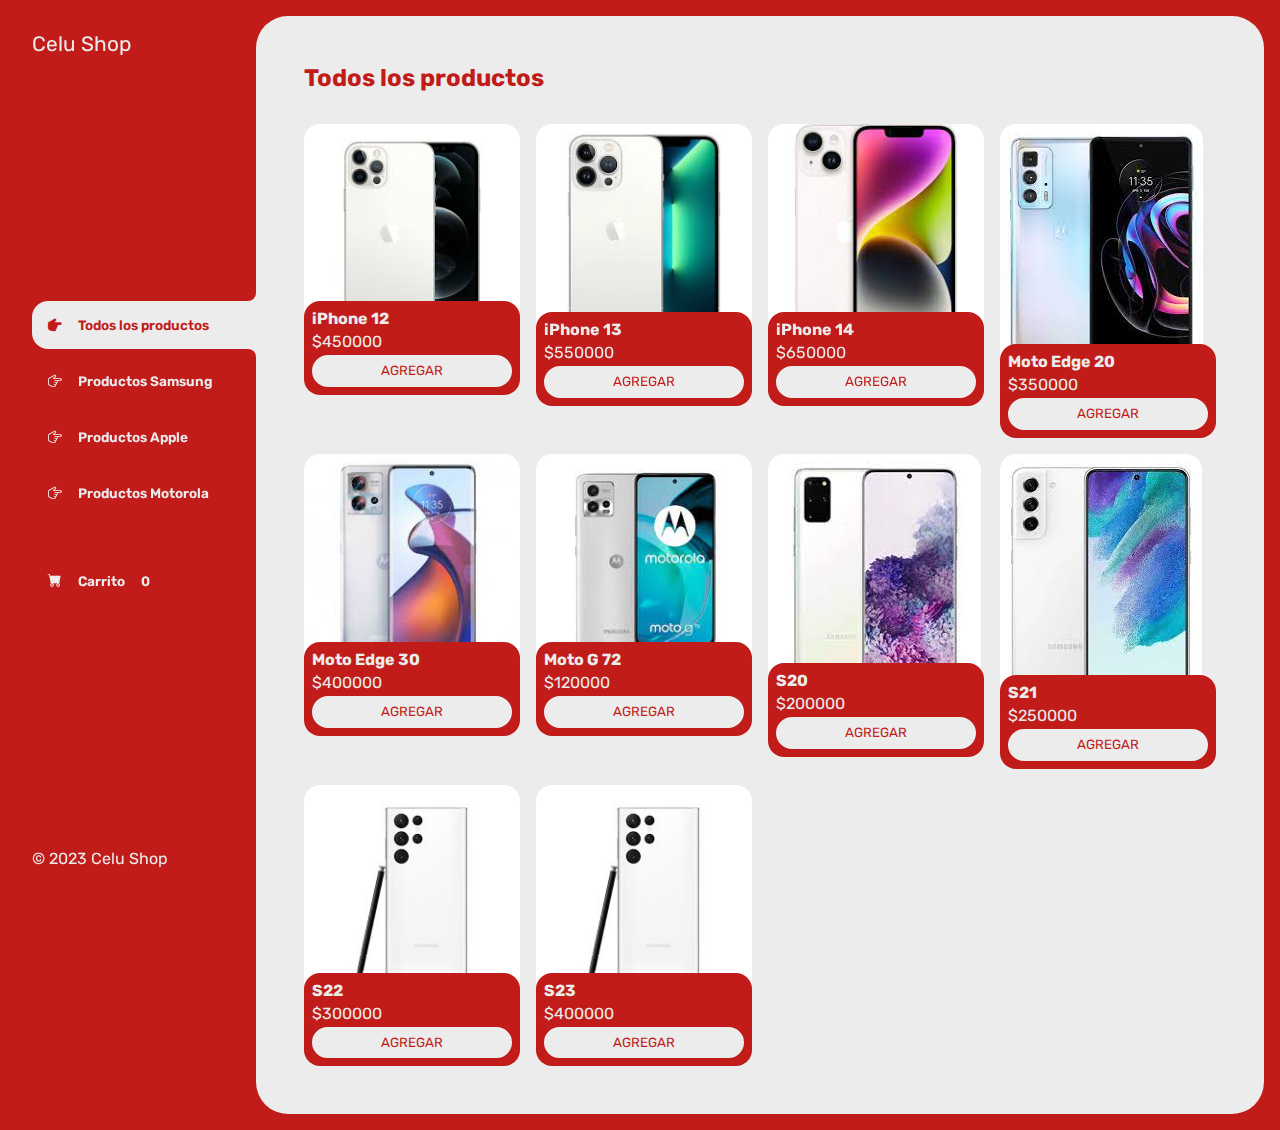
<file: Celu Store/index.html>
<!DOCTYPE html>
<html lang="es">
<head>
    <meta charset="UTF-8">
    <meta http-equiv="X-UA-Compatible" content="IE=edge">
    <meta name="viewport" content="width=device-width, initial-scale=1.0">
    <title>CeluShop</title>
    <link rel="stylesheet" href="https://cdn.jsdelivr.net/npm/bootstrap-icons@1.10.5/font/bootstrap-icons.css">
    <link rel="stylesheet" href="css/main.css"

</head>
<body>

    <div class= "contenedor">
        <aside>
            <header>
                <h1 class="logo">Celu Shop</h1>
            </header>
            <nav>
                <ul class="menu">
                    <li>
                        <button id="todos" class="boton-menu boton-categoria active"><i class="bi bi-hand-index-thumb-fill"></i> Todos los productos</button>
                    </li>
                    <li>
                        <button id="celulares-samsung" class="boton-menu boton-categoria"><i class="bi bi-hand-index-thumb"></i> Productos Samsung</button>
                    </li>
                    <li>
                        <button id="celulares-apple" class="boton-menu boton-categoria"><i class="bi bi-hand-index-thumb"></i> Productos Apple</button>
                    </li>
                    <li>
                        <button id="celulares-motorola"class="boton-menu boton-categoria"><i class="bi bi-hand-index-thumb"></i> Productos Motorola</button>
                    </li>
                    <li>
                        <a class="boton-menu boton-carrito" href="carrito.html">
                            <i class="bi bi-cart-fill"></i>Carrito <span id="numero" class="numero">0</span></a>
                    </li>
                </ul>
            </nav>
            <footer>
                <p class="texto footer">© 2023 Celu Shop</p>
            </footer>
        </aside>
        
        <main>
            <h2 id= "titulo-principal"class="titulo-principal">Todos los productos</h2>
            <div id="contenedor-productos" class="contenedor-productos">      

            </div>
        </main>
    </div>
    
    <script src="js/main.js"></script>
</body>
</html>
</file>
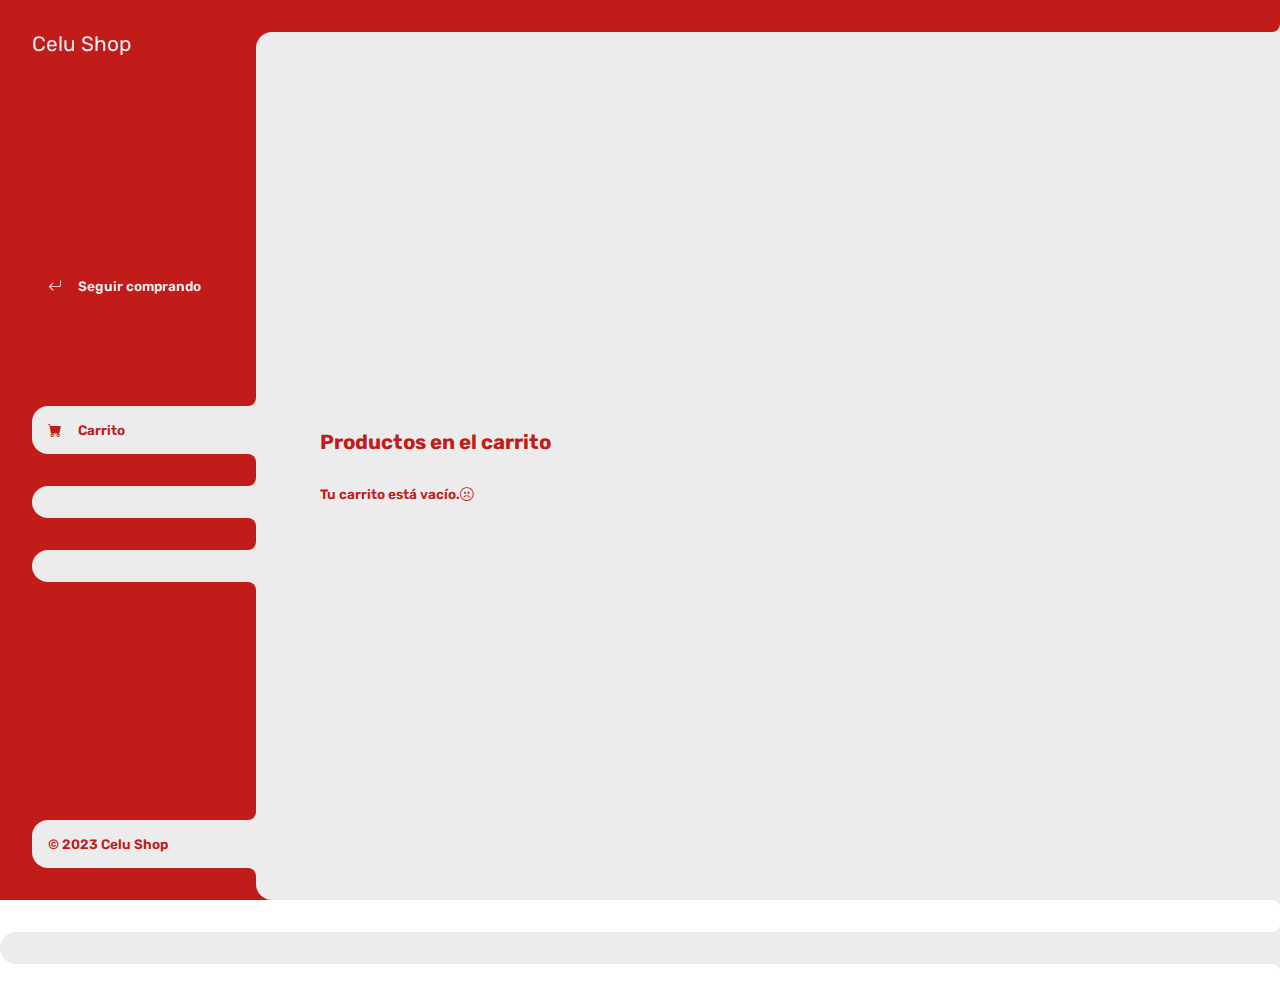
<file: Celu Store/carrito.html>
<!DOCTYPE html>
<html lang="es">
<head>
    <meta charset="UTF-8">
    <meta http-equiv="X-UA-Compatible" content="IE=edge">
    <meta name="viewport" content="width=device-width, initial-scale=1.0">
    <title>Document</title>
    <link rel="stylesheet" href="https://cdn.jsdelivr.net/npm/bootstrap-icons@1.10.5/font/bootstrap-icons.css">
    <link rel="stylesheet" href="css/main.css"
</head>
<body>
    <div class= "contenedor">
        <aside>
            <header>
                <h1 class="logo">Celu Shop</h1>
            </header>
            <nav>
                <ul>
                    <li>
                        <a class="boton-menu boton-volver" href="index.html">
                            <i class="bi bi-arrow-return-left"></i> Seguir comprando 
                    </li>
                   
                    <li>
                        <a class="boton-menu boton-carrito active" href="carrito.html"><i class="bi bi-cart-fill"></i>Carrito 
                    </li>
                </ul>
            </nav>
            <footer>
                <p class="texto footer">© 2023 Celu Shop</p>
            </footer>
        </aside>
        
        <main>
            <h2 class="titulo-principal">Productos en el carrito</h2>
            <div class="contenedor-carrito">
                <p class="carrito-vacio">Tu carrito está vacío.<i class="bi bi-emoji-frown"></i> </p>     
                <div id= "carrito-productos" class="carrito-productos disabled">
                </div>

                <div id= "carrito-acciones" class="carrito-acciones disabled">
                    
                    <div class="carrito-acciones-izquierda">
                        <button id="carrito-acciones-vaciar" class="carrito-acciones-vaciar">Vaciar carrito</button>
                    </div>

                    <div class="carrito-acciones-derecha">
                        <div class="carrito-acciones-total">
                            <p>Total</p>
                            <p id="total">$3000</p>
                        </div>
                        <button id="carrito-acciones-comprar" class="carrito-acciones-comprar">Comprar ahora</button>
                    </div>
                </div>

                <p id="carrito-comprado" class="carrito-comprado disabled">Muchas gracias por tu compra. <i class="bi bi-emoji-laughing-fill"></i> </p>

            </div>
        </main>
    </div>
    
    <script src="js/carrito.js" ></script>
</body>
</html>
</file>
<file: Celu Store/css/main.css>
@import url('https://fonts.googleapis.com/css2?family=Rubik:wght@300;400;500;600;700;800;900&display=swap');

:root {
    --clr-main: #c11c19;
    --clr-main-light: #d6a2a2;
    --clr-white: #ececec;
    --clr-gray: #e2e2e2;
    --clr-red: #412b2b;
}

* {
    margin: 0;
    padding: 0;
    box-sizing: border-box;
    font-family: 'Rubik', sans-serif;
}

h1, h2, h3, h4, h5, h6, p, a, input, textarea, ul {
    margin: 0;
    padding: 0;
}

ul {
    list-style-type: none;
}

a {
    text-decoration: none;
}

.contenedor {
    display: grid;
    grid-template-columns: 1fr 4fr;
    background-color: var(--clr-main);
}

aside {
    padding: 2rem;
    padding-right: 0;
    color: var(--clr-white);
    position: sticky;
    top: 0;
    height: 100vh;
    display: flex;
    flex-direction: column;
    justify-content: space-between;
}

.logo {
    font-weight: 400;
    font-size: 1.3rem;
}

.menu {
    display: flex;
    flex-direction: column;
    gap: .5rem;
}

.boton-menu {
    background-color: transparent;
    border: 0;
    color: var(--clr-white);
    cursor: pointer;
    display: flex;
    align-items: center;
    gap: 1rem;
    font-weight: 600;
    padding: 1rem;
    font-size: .85rem;
    width: 100%;
}

.boton-menu.active {
    background-color: var(--clr-white);
    color: var(--clr-main);
    border-top-left-radius: 1rem;
    border-bottom-left-radius: 1rem;
    position: relative;
}

.boton-menu.active::before {
    content: '';
    position: absolute;
    width: 1rem;
    height: 2rem;
    bottom: 100%;
    right: 0;
    background-color: transparent;
    border-bottom-right-radius: .5rem;
    box-shadow: 0 1rem 0 var(--clr-white);
}

.boton-menu.active::after {
    content: '';
    position: absolute;
    width: 1rem;
    height: 2rem;
    top: 100%;
    right: 0;
    background-color: transparent;
    border-top-right-radius: .5rem;
    box-shadow: 0 -1rem 0 var(--clr-white);
}

.boton-menu > i.bi-hand-index-thumb-fill,
.boton-menu > i.bi-hand-index-thumb {
    transform: rotateZ(90deg);
}

.boton-carrito {
    margin-top: 2rem;
}

.numerito {
    background-color: var(--clr-white);
    color: var(--clr-main);
    padding: .15rem .25rem;
    border-radius: .25rem;
}

.boton-carrito.active .numerito {
    background-color: var(--clr-main);
    color: var(--clr-white);
}

.texto-footer {
    color: var(--clr-main-light);
    font-size: .85rem;
}

main {
    background-color: var(--clr-white);
    margin: 1rem;
    margin-left: 0;
    border-radius: 2rem;
    padding: 3rem;
}

.titulo-principal {
    color: var(--clr-main);
    margin-bottom: 2rem;
}

.contenedor-productos {
    display: grid;
    grid-template-columns: repeat(4, 1fr);
    gap: 1rem;
}

.producto-imagen {
    max-width: 100%;
    border-radius: 1rem;
}

.producto-detalles {
    background-color: var(--clr-main);
    color: var(--clr-white);
    padding: .5rem;
    border-radius: 1rem;
    margin-top: -2rem;
    position: relative;
    display: flex;
    flex-direction: column;
    gap: .25rem;
}

.producto-titulo {
    font-size: 1rem;
}

.producto-agregar {
    border: 0;
    background-color: var(--clr-white);
    color: var(--clr-main);
    padding: .4rem;
    text-transform: uppercase;
    border-radius: 2rem;
    cursor: pointer;
    border: 2px solid var(--clr-white);
    transition: background-color .2s, color .2s;
}

.producto-agregar:hover {
    background-color: var(--clr-main);
    color: var(--clr-white);
}


/** CARRITO **/

.contenedor-carrito {
    display: flex;
    flex-direction: column;
    gap: 1.5rem;
}

.carrito-vacio,
.carrito-comprado {
    color: var(--clr-main);
}

.carrito-productos {
    display: flex;
    flex-direction: column;
    gap: 1rem;
}

.carrito-producto {
    display: flex;
    justify-content: space-between;
    align-items: center;
    background-color: var(--clr-gray);
    color: var(--clr-main);
    padding: .5rem;
    padding-right: 1.5rem;
    border-radius: 1rem;
}

.carrito-producto-imagen {
    width: 4rem;
    border-radius: 1rem;
}

.carrito-producto small {
    font-size: .75rem;
}

.carrito-producto-eliminar {
    border: 0;
    background-color: transparent;
    color: var(--clr-red);
    cursor: pointer;
}

.carrito-acciones {
    display: flex;
    justify-content: space-between;
}

.carrito-acciones-vaciar {
    border: 0;
    background-color: var(--clr-gray);
    padding: 1rem;
    border-radius: 1rem;
    color: var(--clr-main);
    text-transform: uppercase;
    cursor: pointer;
}

.carrito-acciones-derecha {
    display: flex;
}

.carrito-acciones-total {
    display: flex;
    background-color: var(--clr-gray);
    padding: 1rem;
    color: var(--clr-main);
    text-transform: uppercase;
    border-top-left-radius: 1rem;
    border-bottom-left-radius: 1rem;
    gap: 1rem;
}

.carrito-acciones-comprar {
    border: 0;
    background-color: var(--clr-main);
    padding: 1rem;
    color: var(--clr-white);
    text-transform: uppercase;
    cursor: pointer;
    border-top-right-radius: 1rem;
    border-bottom-right-radius: 1rem;
}

.header-mobile {
    display: none;
}

.close-menu {
    display: none;
}

.disabled {
    display: none;
}

/*** MEDIA QUERIES ***/

@media screen and (max-width: 850px) {
    .contenedor-productos {
        grid-template-columns: 1fr 1fr 1fr;
    }
}

@media screen and (max-width: 675px) {
    .contenedor-productos {
        grid-template-columns: 1fr 1fr;
    }
}

@media screen and (max-width: 600px) {

    .wrapper {
        min-height: 100vh;
        display: flex;
        flex-direction: column;
    }

    aside {
        position: fixed;
        z-index: 9;
        background-color: var(--clr-main);
        left: 0;
        box-shadow: 0 0 0 100vmax rgba(0, 0, 0, .75);
        transform: translateX(-100%);
        opacity: 0;
        visibility: hidden;
        transition: .2s;
    }

    .aside-visible {
        transform: translateX(0);
        opacity: 1;
        visibility: visible;
    }

    .boton-menu.active::before,
    .boton-menu.active::after {
        display: none;
    }

    main {
        margin: 1rem;
        margin-top: 0;
        padding: 2rem;
    }

    .contenedor-productos {
        grid-template-columns: 1fr 1fr;
    }

    .header-mobile {
        padding: 1rem;
        display: flex;
        justify-content: space-between;
        align-items: center;
    }

    .header-mobile .logo {
        color: var(--clr-gray);
    }

    .open-menu, .close-menu {
        background-color: transparent;
        color: var(--clr-gray);
        border: 0;
        font-size: 2rem;
        cursor: pointer;
    }

    .close-menu {
        display: block;
        position: absolute;
        top: 1rem;
        right: 1rem;
    }

    .carrito-producto {
        gap: 1rem;
        flex-wrap: wrap;
        justify-content: flex-start;
        padding: .5rem;
    }

    .carrito-producto-subtotal {
        display: none;
    }

    .carrito-acciones {
        flex-wrap: wrap;
        row-gap: 1rem;
    }
    

}



@media screen and (max-width: 400px) {
    .contenedor-productos {
        grid-template-columns: 1fr;
    }
}
</file>
